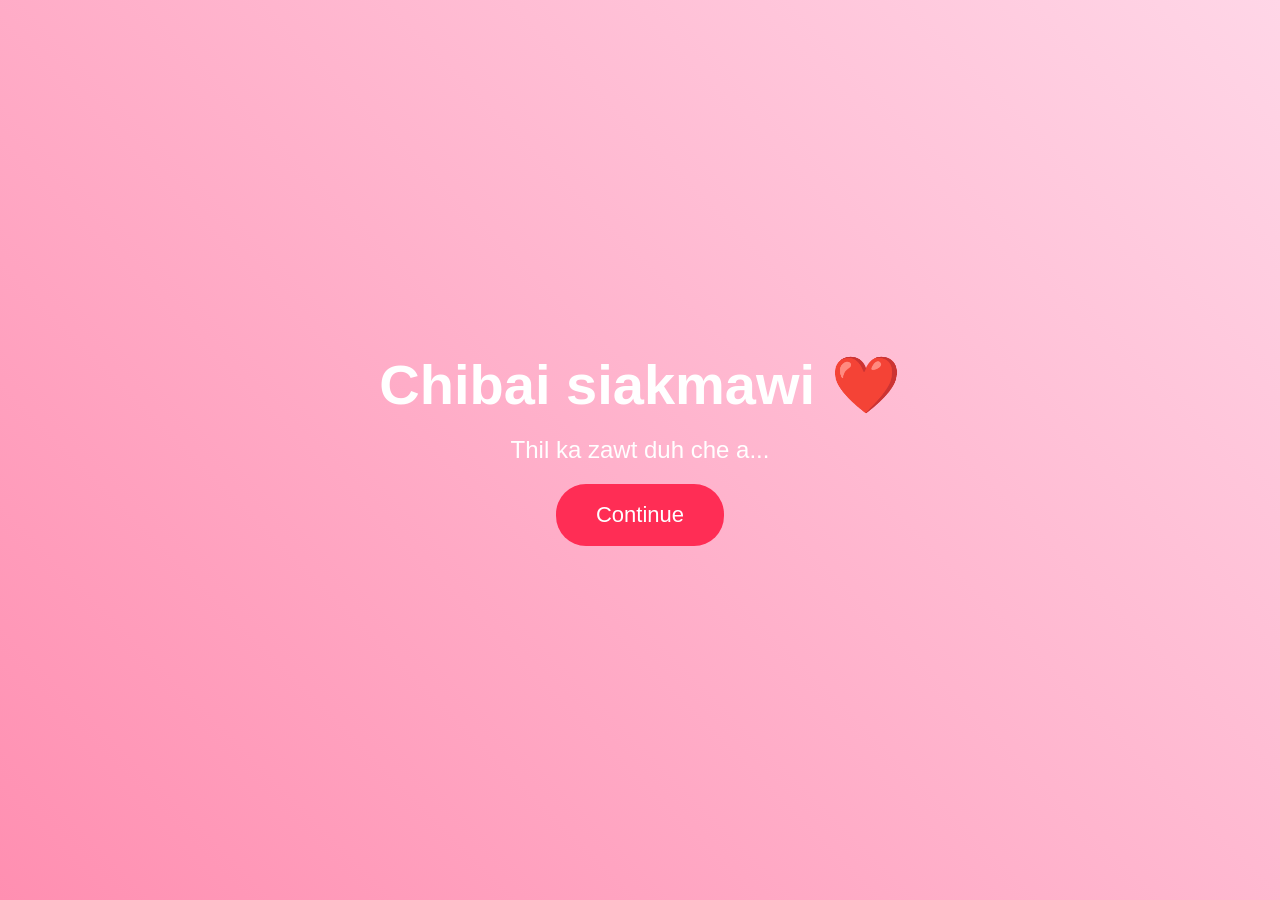
<file: index.html>
<!doctype html><html><head>
<meta name="viewport" content="width=device-width, initial-scale=1.0">
<link rel="stylesheet" href="style.css"></head>
<body>
<audio autoplay loop><source src="music.mp3" type="audio/mpeg"></audio>
<div class="center"><h1>Chibai siakmawi ❤️</h1><p>Thil ka zawt duh che a...</p>
<a href="proposal.html"><button class="btn yes">Continue</button></a></div></body></html>
</file>
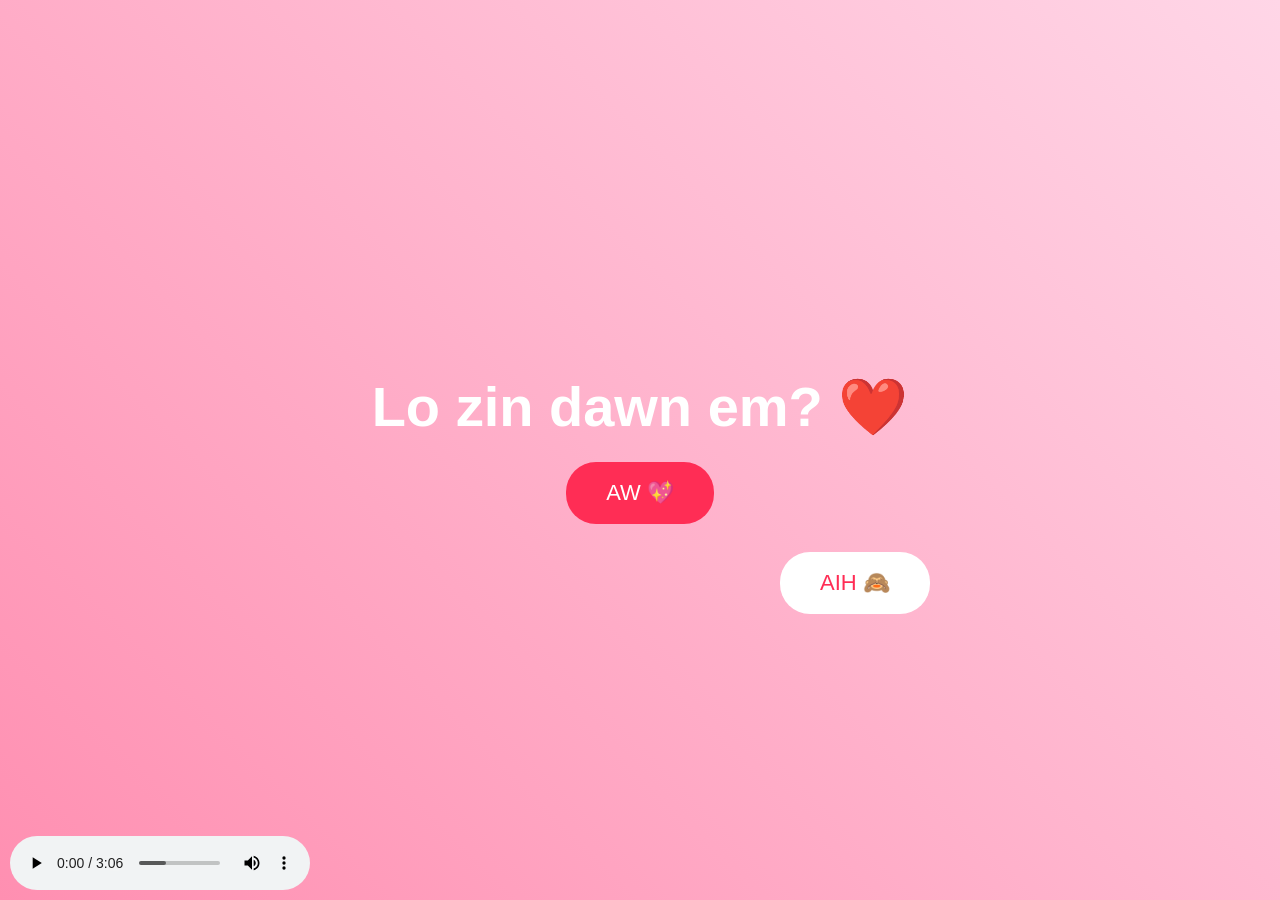
<file: proposal.html>
<!doctype html><html><head>
<meta name="viewport" content="width=device-width, initial-scale=1.0">
<link rel="stylesheet" href="style.css"></head>
<body>
<audio autoplay loop controls style="position:fixed;bottom:10px;left:10px;width:calc(100% - 20px);max-width:300px"><source src="music.mp3" type="audio/mpeg"></audio>
<div class="center">
<h1>Lo zin dawn em? ❤️</h1>
<a href="yes.html"><button id="yes" class="btn yes">AW 💖</button></a>
<button id="no" class="btn no" style="left:60%;top:60%">AIH 🙈</button>
</div><script src="script.js"></script></body></html>
</file>
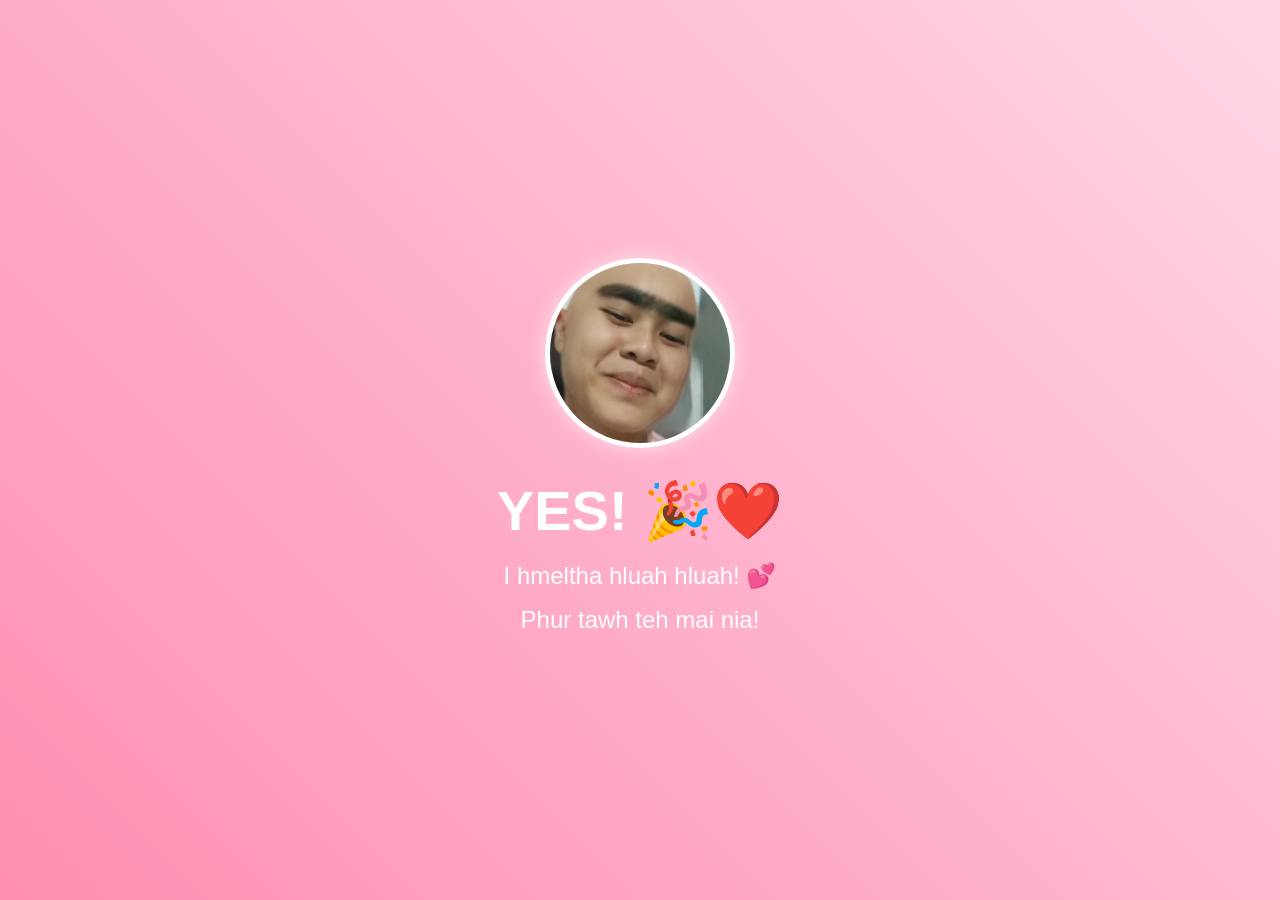
<file: yes.html>
<!doctype html><html><head>
<meta name="viewport" content="width=device-width, initial-scale=1.0">
<link rel="stylesheet" href="style.css">
</head>
<body>
<audio autoplay loop><source src="music.mp3" type="audio/mpeg"></audio>
<div class="center">
<img class="photo" src="me.jpg" alt="awi ka rei!!">
<h1>YES! 🎉❤️</h1><p>I hmeltha hluah hluah! 💕</p>
<p>Phur tawh teh mai nia!</p>
</div><script src="script.js"></script></body></html>
</file>
<file: style.css>
body{margin:0;font-family:Arial;background:linear-gradient(45deg,#ff8fb1,#ffd6e7);overflow:hidden;-webkit-tap-highlight-color:transparent}
.center{display:flex;flex-direction:column;justify-content:center;align-items:center;height:100vh;text-align:center;color:#fff;padding:20px;box-sizing:border-box}
.btn{padding:18px 40px;margin:12px;border:none;border-radius:30px;font-size:22px;cursor:pointer;touch-action:manipulation;-webkit-appearance:none}
.yes{background:#ff2d55;color:#fff}
.no{background:#fff;color:#ff2d55;position:absolute}
.heart{position:fixed;color:#fff;animation:float 8s linear infinite}
@keyframes float{from{transform:translateY(110vh)}to{transform:translateY(-10vh)}}
h1{font-size:clamp(32px,8vw,56px);margin:10px 0}
p{font-size:clamp(16px,4.5vw,24px);margin:8px 0;padding:0 10px}
.photo{width:clamp(130px,40vw,180px);height:clamp(130px,40vw,180px);border-radius:50%;object-fit:cover;border:5px solid #fff;box-shadow:0 0 20px rgba(255,255,255,0.6);margin-bottom:20px}
</file>
